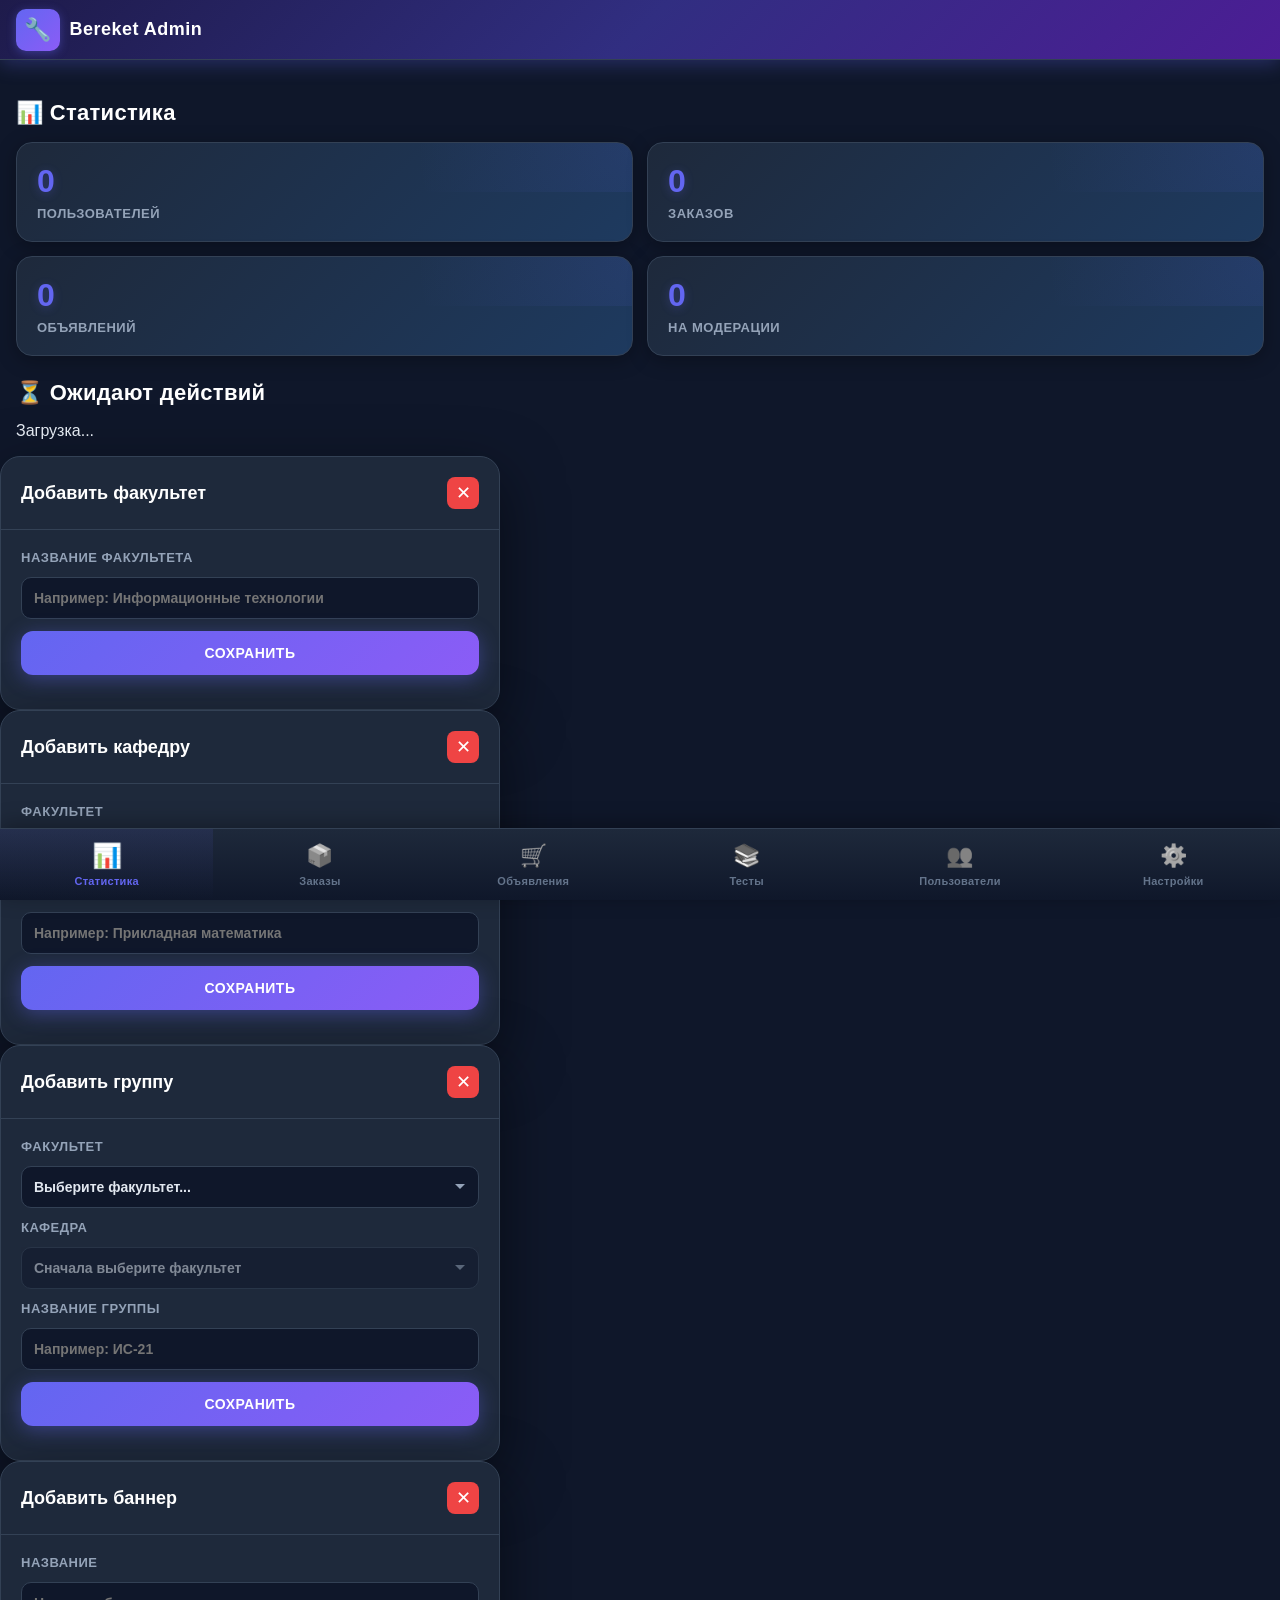
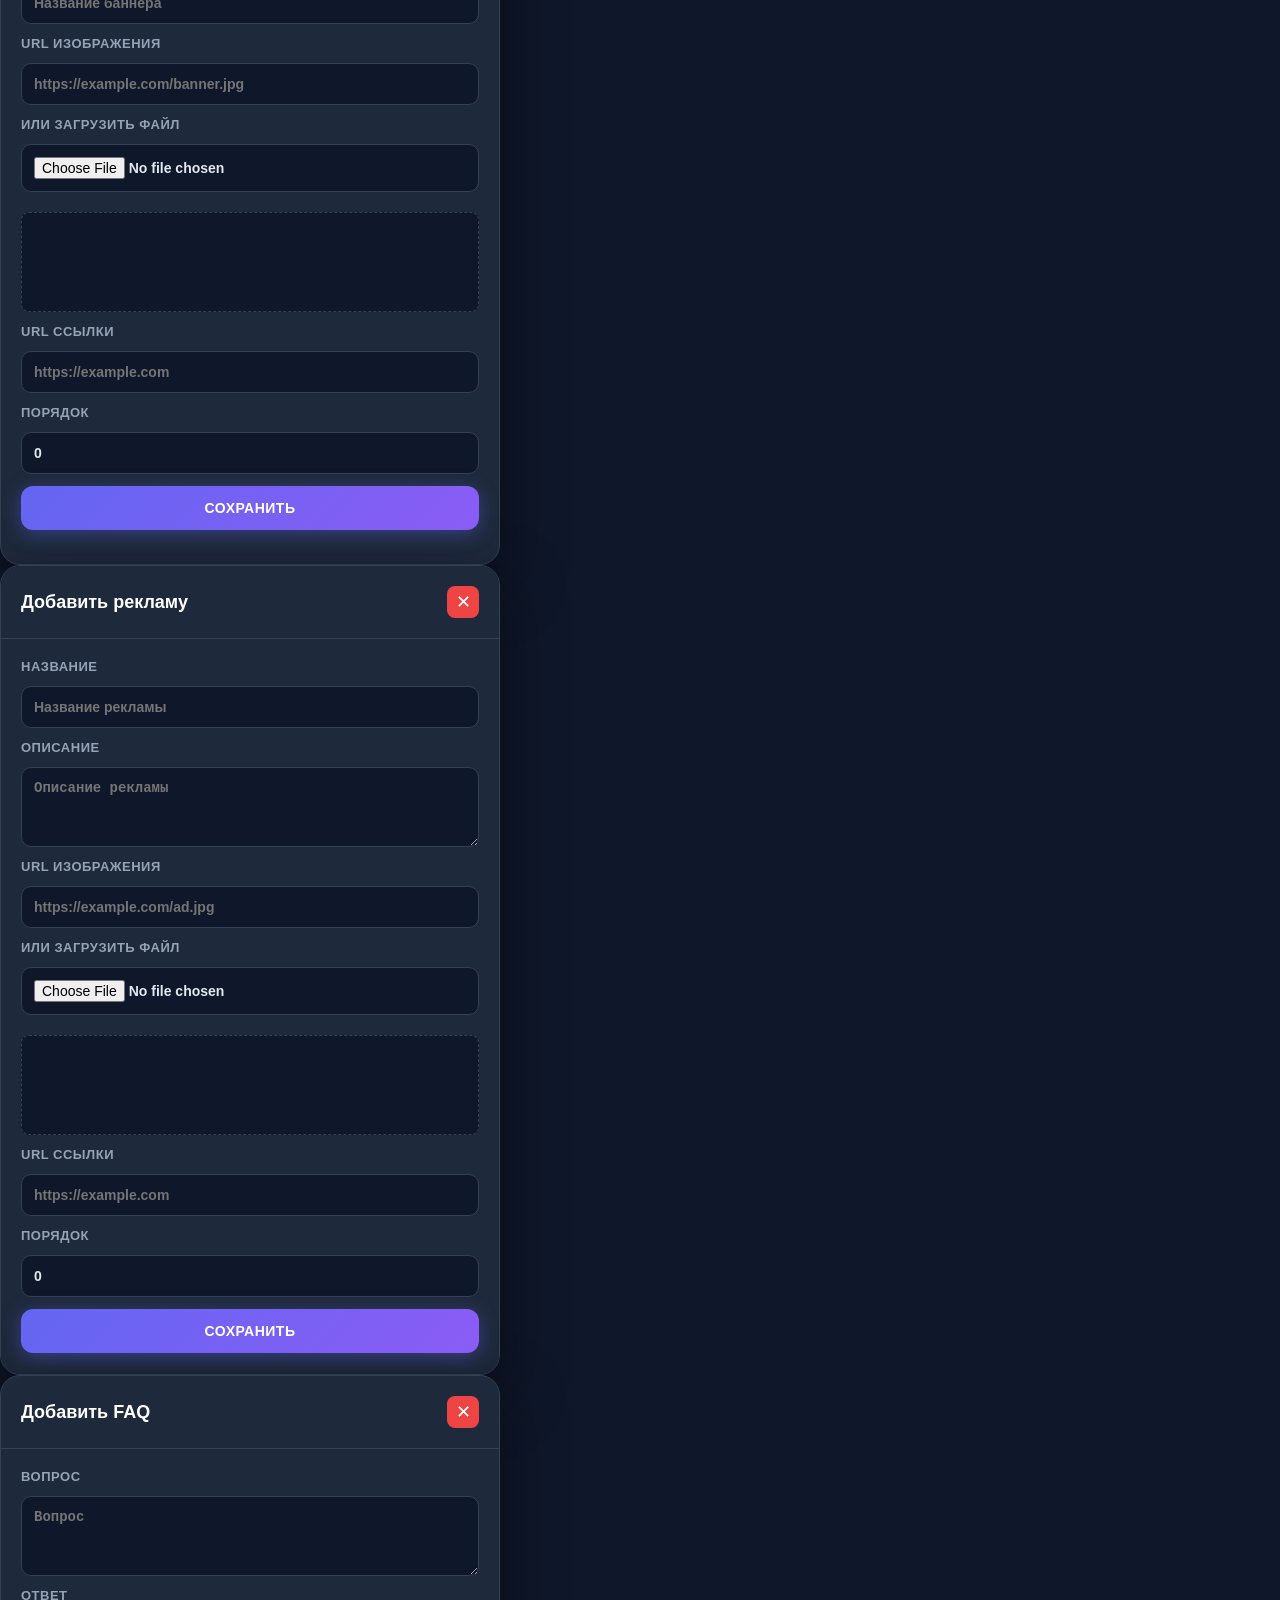
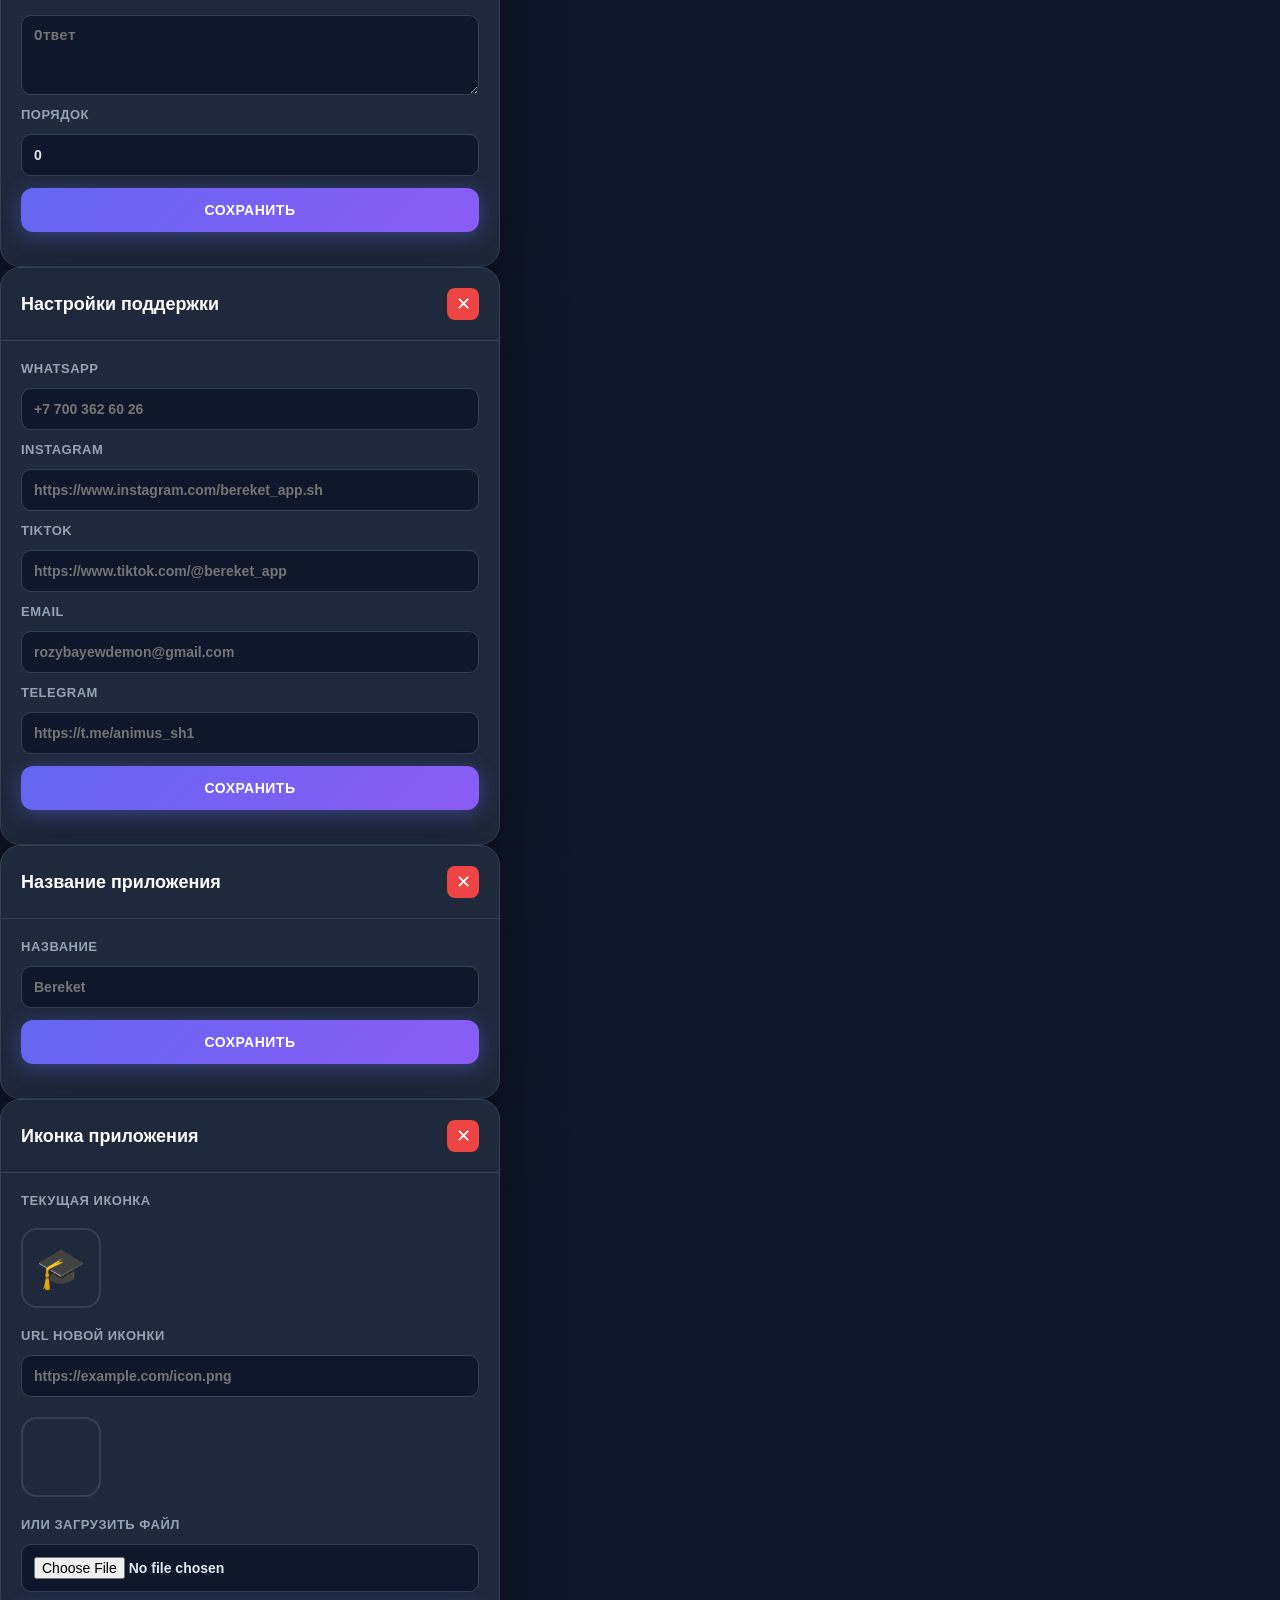
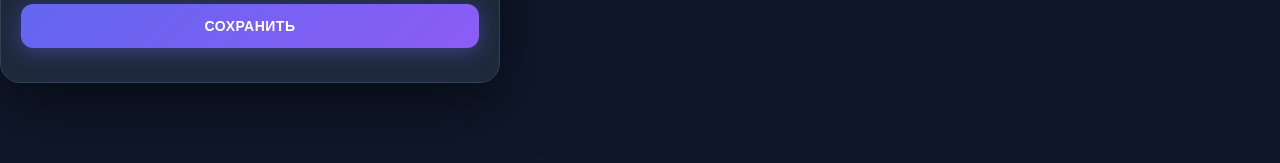
<file: admin/index.html>
<!DOCTYPE html>
<html lang="ru">
<head>
<meta charset="UTF-8">
<meta name="viewport" content="width=device-width, initial-scale=1.0">
<title>Bereket Admin</title>
<script src="https://telegram.org/js/telegram-web-app.js"></script>
<link rel="stylesheet" href="css/style.css">
</head>
<body>

<div id="app">
  <!-- ===== ВЕРХНЯЯ ШАПКА ===== -->
  <header class="topbar">
    <div class="topbar-title">
      <span class="logo-badge">🔧</span>
      <span>Bereket Admin</span>
    </div>
  </header>

  <main class="content">
    <!-- ===== DASHBOARD ===== -->
    <section id="tab-dashboard" class="tab-content active">
      <h2>📊 Статистика</h2>
      <div class="stats-grid">
        <div class="stat-card">
          <div class="stat-value" id="stat-users">0</div>
          <div class="stat-label">Пользователей</div>
        </div>
        <div class="stat-card">
          <div class="stat-value" id="stat-orders">0</div>
          <div class="stat-label">Заказов</div>
        </div>
        <div class="stat-card">
          <div class="stat-value" id="stat-listings">0</div>
          <div class="stat-label">Объявлений</div>
        </div>
        <div class="stat-card">
          <div class="stat-value" id="stat-pending">0</div>
          <div class="stat-label">На модерации</div>
        </div>
      </div>

      <h2>⏳ Ожидают действий</h2>
      <div id="pending-list" class="list">Загрузка...</div>
    </section>

    <!-- ===== ЗАКАЗЫ ===== -->
    <section id="tab-orders" class="tab-content">
      <h2>📦 Заказы</h2>
      <div class="filter-row">
        <select id="order-filter">
          <option value="all">Все</option>
          <option value="awaiting_payment">Ожидают оплаты</option>
          <option value="payment_review">На проверке чека</option>
          <option value="in_progress">В работе</option>
          <option value="done">Готовы</option>
        </select>
      </div>
      <div id="orders-list" class="list">Загрузка...</div>
    </section>

    <!-- ===== ОБЪЯВЛЕНИЯ ===== -->
    <section id="tab-listings" class="tab-content">
      <h2>🛒 Объявления</h2>
      <div class="filter-row">
        <select id="listing-filter">
          <option value="all">Все</option>
          <option value="pending">На модерации</option>
          <option value="approved">Опубликованы</option>
          <option value="rejected">Отклонены</option>
        </select>
      </div>
      <div id="listings-list" class="list">Загрузка...</div>
    </section>

    <!-- ===== ТЕСТЫ ===== -->
    <section id="tab-quizzes" class="tab-content">
      <h2>📚 Тесты</h2>
      <button id="btn-add-quiz" class="btn-primary">+ Добавить тест</button>
      <div class="filter-row">
        <input type="text" id="quiz-search" placeholder="🔍 Поиск по названию или предмету..." class="search-input">
      </div>
      <div id="quizzes-list" class="list">Загрузка...</div>
    </section>

    <!-- ===== ФОРМА ДОБАВЛЕНИЯ ТЕСТА ===== -->
    <div id="quiz-form-overlay" class="overlay hidden">
      <div class="modal">
        <div class="modal-header">
          <h3>Добавить тест</h3>
          <button id="btn-close-quiz-form" class="btn-close">✕</button>
        </div>
        <div class="modal-body">
          <label>Название</label>
          <input type="text" id="quiz-title" placeholder="Например: Математический анализ — Модуль 1">
          <label>Предмет</label>
          <input type="text" id="quiz-subject" placeholder="Например: Математика">
          <label>Описание</label>
          <textarea id="quiz-description" placeholder="Краткое описание..."></textarea>
          <label>Факультет</label>
          <select id="quiz-faculty">
            <option value="">Выберите факультет...</option>
          </select>
          <label>Кафедра</label>
          <select id="quiz-department" disabled>
            <option value="">Сначала выберите факультет</option>
          </select>
          <label>Курс</label>
          <select id="quiz-course">
            <option value="1">1</option>
            <option value="2">2</option>
            <option value="3">3</option>
            <option value="4">4</option>
          </select>
          <label>Группа</label>
          <select id="quiz-group" disabled>
            <option value="">Сначала выберите факультет и кафедру</option>
          </select>
          <label>Цена (₸)</label>
          <input type="number" id="quiz-price" placeholder="3000">
          <label>Пример вопросов (превью)</label>
          <textarea id="quiz-preview" placeholder="1. Вопрос 1&#10;2. Вопрос 2&#10;..."></textarea>
          <button id="btn-save-quiz" class="btn-primary">Сохранить</button>
        </div>
      </div>
    </div>

    <!-- ===== ПОЛЬЗОВАТЕЛИ ===== -->
    <section id="tab-users" class="tab-content">
      <h2>👥 Пользователи</h2>
      <div id="users-list" class="list">Загрузка...</div>
    </section>

    <!-- ===== НАСТРОЙКИ ===== -->
    <section id="tab-settings" class="tab-content">
      <h2>⚙️ Настройки</h2>
      
      <div class="settings-section">
        <h3>🎓 Структура</h3>
        <div class="settings-grid">
          <div class="settings-card">
            <h4>Факультеты</h4>
            <button class="btn-primary" onclick="openFacultyModal()">+ Добавить</button>
            <div id="faculties-list" class="settings-list"></div>
          </div>
          <div class="settings-card">
            <h4>Кафедры</h4>
            <button class="btn-primary" onclick="openDepartmentModal()">+ Добавить</button>
            <div id="departments-list" class="settings-list"></div>
          </div>
          <div class="settings-card">
            <h4>Группы</h4>
            <button class="btn-primary" onclick="openGroupModal()">+ Добавить</button>
            <div id="groups-list" class="settings-list"></div>
          </div>
        </div>
      </div>

      <div class="settings-section">
        <h3>📢 Контент</h3>
        <div class="settings-grid">
          <div class="settings-card">
            <h4>Баннеры</h4>
            <button class="btn-primary" onclick="openBannerModal()">+ Добавить</button>
            <div id="banners-list" class="settings-list"></div>
          </div>
          <div class="settings-card">
            <h4>Реклама</h4>
            <button class="btn-primary" onclick="openAdModal()">+ Добавить</button>
            <div id="ads-list" class="settings-list"></div>
          </div>
        </div>
      </div>

      <div class="settings-section">
        <h3>❓ Информация</h3>
        <div class="settings-grid">
          <div class="settings-card">
            <h4>FAQ</h4>
            <button class="btn-primary" onclick="openFAQModal()">+ Добавить</button>
            <div id="faq-list" class="settings-list"></div>
          </div>
          <div class="settings-card">
            <h4>Поддержка</h4>
            <button class="btn-primary" onclick="openSupportModal()">+ Изменить</button>
            <div id="support-info" class="settings-list"></div>
          </div>
        </div>
      </div>

      <div class="settings-section">
        <h3>🏷️ Брендинг</h3>
        <div class="settings-grid">
          <div class="settings-card">
            <h4>Название приложения</h4>
            <button class="btn-primary" onclick="openAppNameModal()">+ Изменить</button>
            <div id="app-name-info" class="settings-list"></div>
          </div>
          <div class="settings-card">
            <h4>Иконка</h4>
            <button class="btn-primary" onclick="openIconModal()">+ Изменить</button>
            <div id="icon-info" class="settings-list"></div>
          </div>
        </div>
      </div>
    </section>
  </main>

  <!-- ===== НИЖНЕЕ МЕНЮ ===== -->
  <nav class="bottom-nav">
    <button class="nav-item active" data-tab="dashboard">
      <span class="nav-icon">📊</span>
      <span class="nav-label">Статистика</span>
    </button>
    <button class="nav-item" data-tab="orders">
      <span class="nav-icon">📦</span>
      <span class="nav-label">Заказы</span>
    </button>
    <button class="nav-item" data-tab="listings">
      <span class="nav-icon">🛒</span>
      <span class="nav-label">Объявления</span>
    </button>
    <button class="nav-item" data-tab="quizzes">
      <span class="nav-icon">📚</span>
      <span class="nav-label">Тесты</span>
    </button>
    <button class="nav-item" data-tab="users">
      <span class="nav-icon">👥</span>
      <span class="nav-label">Пользователи</span>
    </button>
    <button class="nav-item" data-tab="settings">
      <span class="nav-icon">⚙️</span>
      <span class="nav-label">Настройки</span>
    </button>
  </nav>

  <!-- ===== МОДАЛЬНЫЕ ОКНА ДЛЯ НАСТРОЕК ===== -->

  <!-- Модальное окно для факультета -->
  <div id="faculty-modal" class="modal-overlay hidden">
    <div class="modal">
      <div class="modal-header">
        <h3>Добавить факультет</h3>
        <button class="btn-close" onclick="closeFacultyModal()">✕</button>
      </div>
      <div class="modal-body">
        <label>Название факультета</label>
        <input type="text" id="faculty-name" placeholder="Например: Информационные технологии">
        <button id="btn-save-faculty" class="btn-primary">Сохранить</button>
      </div>
    </div>
  </div>

  <!-- Модальное окно для кафедры -->
  <div id="department-modal" class="modal-overlay hidden">
    <div class="modal">
      <div class="modal-header">
        <h3>Добавить кафедру</h3>
        <button class="btn-close" onclick="closeDepartmentModal()">✕</button>
      </div>
      <div class="modal-body">
        <label>Факультет</label>
        <select id="department-faculty">
          <option value="">Выберите факультет...</option>
        </select>
        <label>Название кафедры</label>
        <input type="text" id="department-name" placeholder="Например: Прикладная математика">
        <button id="btn-save-department" class="btn-primary">Сохранить</button>
      </div>
    </div>
  </div>

  <!-- Модальное окно для группы -->
  <div id="group-modal" class="modal-overlay hidden">
    <div class="modal">
      <div class="modal-header">
        <h3>Добавить группу</h3>
        <button class="btn-close" onclick="closeGroupModal()">✕</button>
      </div>
      <div class="modal-body">
        <label>Факультет</label>
        <select id="group-faculty">
          <option value="">Выберите факультет...</option>
        </select>
        <label>Кафедра</label>
        <select id="group-department" disabled>
          <option value="">Сначала выберите факультет</option>
        </select>
        <label>Название группы</label>
        <input type="text" id="group-name" placeholder="Например: ИС-21">
        <button id="btn-save-group" class="btn-primary">Сохранить</button>
      </div>
    </div>
  </div>

  <!-- Модальное окно для баннера -->
  <div id="banner-modal" class="modal-overlay hidden">
    <div class="modal">
      <div class="modal-header">
        <h3>Добавить баннер</h3>
        <button class="btn-close" onclick="closeBannerModal()">✕</button>
      </div>
      <div class="modal-body">
        <label>Название</label>
        <input type="text" id="banner-title" placeholder="Название баннера">
        <label>URL изображения</label>
        <input type="text" id="banner-image-url" placeholder="https://example.com/banner.jpg">
        <label>Или загрузить файл</label>
        <input type="file" id="banner-file" accept="image/*">
        <div id="banner-preview" class="image-preview"></div>
        <label>URL ссылки</label>
        <input type="text" id="banner-link-url" placeholder="https://example.com">
        <label>Порядок</label>
        <input type="number" id="banner-order" value="0">
        <button id="btn-save-banner" class="btn-primary">Сохранить</button>
      </div>
    </div>
  </div>

  <!-- Модальное окно для рекламы -->
  <div id="ad-modal" class="modal-overlay hidden">
    <div class="modal">
      <div class="modal-header">
        <h3>Добавить рекламу</h3>
        <button class="btn-close" onclick="closeAdModal()">✕</button>
      </div>
      <div class="modal-body">
        <label>Название</label>
        <input type="text" id="ad-title" placeholder="Название рекламы">
        <label>Описание</label>
        <textarea id="ad-description" placeholder="Описание рекламы"></textarea>
        <label>URL изображения</label>
        <input type="text" id="ad-image-url" placeholder="https://example.com/ad.jpg">
        <label>Или загрузить файл</label>
        <input type="file" id="ad-file" accept="image/*">
        <div id="ad-preview" class="image-preview"></div>
        <label>URL ссылки</label>
        <input type="text" id="ad-link-url" placeholder="https://example.com">
        <label>Порядок</label>
        <input type="number" id="ad-order" value="0">
        <button id="btn-save-ad" class="btn-primary">Сохранить</button>
      </div>
    </div>
  </div>

  <!-- Модальное окно для FAQ -->
  <div id="faq-modal" class="modal-overlay hidden">
    <div class="modal">
      <div class="modal-header">
        <h3>Добавить FAQ</h3>
        <button class="btn-close" onclick="closeFAQModal()">✕</button>
      </div>
      <div class="modal-body">
        <label>Вопрос</label>
        <textarea id="faq-question" placeholder="Вопрос"></textarea>
        <label>Ответ</label>
        <textarea id="faq-answer" placeholder="Ответ"></textarea>
        <label>Порядок</label>
        <input type="number" id="faq-order" value="0">
        <button id="btn-save-faq" class="btn-primary">Сохранить</button>
      </div>
    </div>
  </div>

  <!-- Модальное окно для поддержки -->
  <div id="support-modal" class="modal-overlay hidden">
    <div class="modal">
      <div class="modal-header">
        <h3>Настройки поддержки</h3>
        <button class="btn-close" onclick="closeSupportModal()">✕</button>
      </div>
      <div class="modal-body">
        <label>WhatsApp</label>
        <input type="text" id="support-whatsapp" placeholder="+7 700 362 60 26">
        <label>Instagram</label>
        <input type="text" id="support-instagram" placeholder="https://www.instagram.com/bereket_app.sh">
        <label>TikTok</label>
        <input type="text" id="support-tiktok" placeholder="https://www.tiktok.com/@bereket_app">
        <label>Email</label>
        <input type="text" id="support-email" placeholder="rozybayewdemon@gmail.com">
        <label>Telegram</label>
        <input type="text" id="support-telegram" placeholder="https://t.me/animus_sh1">
        <button id="btn-save-support" class="btn-primary">Сохранить</button>
      </div>
    </div>
  </div>

  <!-- Модальное окно для названия приложения -->
  <div id="app-name-modal" class="modal-overlay hidden">
    <div class="modal">
      <div class="modal-header">
        <h3>Название приложения</h3>
        <button class="btn-close" onclick="closeAppNameModal()">✕</button>
      </div>
      <div class="modal-body">
        <label>Название</label>
        <input type="text" id="app-name-input" placeholder="Bereket">
        <button id="btn-save-app-name" class="btn-primary">Сохранить</button>
      </div>
    </div>
  </div>

  <!-- Модальное окно для иконки -->
  <div id="icon-modal" class="modal-overlay hidden">
    <div class="modal">
      <div class="modal-header">
        <h3>Иконка приложения</h3>
        <button class="btn-close" onclick="closeIconModal()">✕</button>
      </div>
      <div class="modal-body">
        <label>Текущая иконка</label>
        <div id="current-icon" class="icon-preview">🎓</div>
        <label>URL новой иконки</label>
        <input type="text" id="icon-url" placeholder="https://example.com/icon.png">
        <div id="icon-preview" class="icon-preview"></div>
        <label>Или загрузить файл</label>
        <input type="file" id="icon-file" accept="image/*">
        <button id="btn-save-icon" class="btn-primary">Сохранить</button>
      </div>
    </div>
  </div>
</div>

<script src="js/app.js"></script>
</body>
</html>
</file>
<file: admin/css/style.css>
:root {
  --bg: #0f172a;
  --text: #e2e8f0;
  --accent: #6366f1;
  --accent-2: #8b5cf6;
  --secondary-bg: #1e293b;
  --border: #334155;
  --success: #22c55e;
  --warning: #f59e0b;
  --danger: #ef4444;
}

* { box-sizing: border-box; }

body {
  margin: 0;
  font-family: -apple-system, BlinkMacSystemFont, "Segoe UI", Roboto, sans-serif;
  background: var(--bg);
  color: var(--text);
}

#app {
  min-height: 100vh;
  padding-bottom: 80px;
}

/* ===== ВЕРХНЯЯ ШАПКА ===== */

.topbar {
  position: sticky;
  top: 0;
  z-index: 20;
  height: 60px;
  display: flex;
  align-items: center;
  justify-content: space-between;
  padding: 0 16px;
  background: linear-gradient(135deg, #1e1b4b 0%, #312e81 50%, #4c1d95 100%);
  color: #fff;
  box-shadow: 0 4px 20px rgba(99, 102, 241, 0.3);
  border-bottom: 1px solid var(--border);
}

.topbar-title {
  display: flex;
  align-items: center;
  gap: 10px;
  font-size: 18px;
  font-weight: 700;
  letter-spacing: 0.5px;
}

.logo-badge {
  font-size: 22px;
  background: linear-gradient(135deg, var(--accent), var(--accent-2));
  padding: 8px;
  border-radius: 10px;
  box-shadow: 0 2px 10px rgba(99, 102, 241, 0.4);
}

/* ===== КОНТЕНТ ===== */

.content { padding: 16px; }

.tab-content { display: none; }
.tab-content.active { display: block; }

h2 {
  font-size: 22px;
  margin: 24px 0 16px;
  font-weight: 700;
  color: #fff;
  letter-spacing: 0.3px;
}

/* ===== СТАТИСТИКА ===== */

.stats-grid {
  display: grid;
  grid-template-columns: repeat(2, 1fr);
  gap: 14px;
  margin-bottom: 24px;
}

.stat-card {
  background: linear-gradient(135deg, var(--secondary-bg), #1e3a5f);
  border-radius: 16px;
  padding: 20px;
  box-shadow: 0 4px 20px rgba(0, 0, 0, 0.3);
  border: 1px solid var(--border);
  position: relative;
  overflow: hidden;
}

.stat-card::before {
  content: '';
  position: absolute;
  top: -50%;
  right: -50%;
  width: 100%;
  height: 100%;
  background: radial-gradient(circle, rgba(99, 102, 241, 0.1) 0%, transparent 70%);
}

.stat-value {
  font-size: 32px;
  font-weight: 800;
  color: var(--accent);
  margin-bottom: 6px;
  text-shadow: 0 2px 10px rgba(99, 102, 241, 0.3);
  position: relative;
  z-index: 1;
}

.stat-label {
  font-size: 13px;
  color: #94a3b8;
  font-weight: 600;
  text-transform: uppercase;
  letter-spacing: 0.5px;
  position: relative;
  z-index: 1;
}

/* ===== СПИСКИ ===== */

.list {
  display: flex;
  flex-direction: column;
  gap: 12px;
}

.card {
  background: var(--secondary-bg);
  border-radius: 16px;
  padding: 16px;
  box-shadow: 0 4px 20px rgba(0, 0, 0, 0.3);
  border: 1px solid var(--border);
  position: relative;
  overflow: hidden;
}

.card::before {
  content: '';
  position: absolute;
  top: 0;
  left: 0;
  right: 0;
  height: 3px;
  background: linear-gradient(90deg, var(--accent), var(--accent-2));
}

.card-title {
  font-weight: 700;
  font-size: 16px;
  margin-bottom: 8px;
  color: #fff;
}

.card-desc {
  font-size: 14px;
  color: #94a3b8;
  margin-bottom: 10px;
  line-height: 1.5;
}

.card-meta {
  font-size: 12px;
  color: #64748b;
  margin-bottom: 10px;
  font-weight: 500;
}

.card-price {
  font-weight: 800;
  font-size: 18px;
  color: var(--accent);
  margin-bottom: 10px;
  text-shadow: 0 2px 10px rgba(99, 102, 241, 0.3);
}

/* ===== СТАТУСЫ ===== */

.status-badge {
  display: inline-block;
  padding: 6px 14px;
  border-radius: 999px;
  font-size: 11px;
  font-weight: 700;
  text-transform: uppercase;
  letter-spacing: 0.5px;
  box-shadow: 0 2px 10px rgba(0, 0, 0, 0.2);
}

.status-pending {
  background: linear-gradient(135deg, #f59e0b, #d97706);
  color: #fff;
}

.status-approved {
  background: linear-gradient(135deg, #22c55e, #16a34a);
  color: #fff;
}

.status-rejected {
  background: linear-gradient(135deg, #ef4444, #dc2626);
  color: #fff;
}

.status-awaiting_payment {
  background: linear-gradient(135deg, #3b82f6, #2563eb);
  color: #fff;
}

.status-payment_review {
  background: linear-gradient(135deg, #f59e0b, #d97706);
  color: #fff;
}

.status-in_progress {
  background: linear-gradient(135deg, #8b5cf6, #7c3aed);
  color: #fff;
}

.status-done {
  background: linear-gradient(135deg, #22c55e, #16a34a);
  color: #fff;
}

/* ===== КНОПКИ ===== */

.btn-primary {
  border: none;
  border-radius: 12px;
  padding: 14px;
  font-size: 14px;
  font-weight: 700;
  width: 100%;
  cursor: pointer;
  background: linear-gradient(135deg, var(--accent), var(--accent-2));
  color: #fff;
  margin-bottom: 14px;
  box-shadow: 0 4px 20px rgba(99, 102, 241, 0.4);
  transition: all 0.3s ease;
  text-transform: uppercase;
  letter-spacing: 0.5px;
}

.btn-primary:hover {
  transform: translateY(-2px);
  box-shadow: 0 6px 30px rgba(99, 102, 241, 0.5);
}

.btn-success {
  background: linear-gradient(135deg, #22c55e, #16a34a);
  color: #fff;
  border: none;
  border-radius: 10px;
  padding: 10px 18px;
  font-size: 13px;
  font-weight: 700;
  cursor: pointer;
  box-shadow: 0 4px 15px rgba(34, 197, 94, 0.3);
  transition: all 0.3s ease;
}

.btn-danger {
  background: linear-gradient(135deg, #ef4444, #dc2626);
  color: #fff;
  border: none;
  border-radius: 10px;
  padding: 10px 18px;
  font-size: 13px;
  font-weight: 700;
  cursor: pointer;
  box-shadow: 0 4px 15px rgba(239, 68, 68, 0.3);
  transition: all 0.3s ease;
}

.btn-row {
  display: flex;
  gap: 10px;
  margin-top: 12px;
}

.btn-row button {
  flex: 1;
}

/* ===== ФИЛЬТРЫ ===== */

.filter-row {
  margin-bottom: 14px;
}

.filter-row select,
.filter-row input {
  width: 100%;
  padding: 12px;
  border-radius: 12px;
  border: 1px solid var(--border);
  font-size: 14px;
  background: var(--secondary-bg);
  color: var(--text);
  font-weight: 600;
  box-shadow: 0 4px 15px rgba(0, 0, 0, 0.2);
  cursor: pointer;
}

.filter-row input {
  cursor: text;
}

.filter-row input::placeholder {
  color: #64748b;
}

/* ===== НИЖНЕЕ МЕНЮ ===== */

.bottom-nav {
  position: fixed;
  left: 0;
  right: 0;
  bottom: 0;
  height: 72px;
  display: flex;
  background: linear-gradient(180deg, #1e293b 0%, #0f172a 100%);
  border-top: 1px solid var(--border);
  z-index: 20;
  padding-bottom: env(safe-area-inset-bottom, 0);
  box-shadow: 0 -4px 20px rgba(0, 0, 0, 0.3);
}

.nav-item {
  flex: 1;
  border: none;
  background: transparent;
  display: flex;
  flex-direction: column;
  align-items: center;
  justify-content: center;
  gap: 6px;
  font-size: 11px;
  color: #64748b;
  cursor: pointer;
  transition: all 0.3s ease;
  font-weight: 600;
}

.nav-item.active {
  color: var(--accent);
  background: linear-gradient(180deg, rgba(99, 102, 241, 0.1) 0%, transparent 100%);
}

.nav-icon {
  font-size: 22px;
  filter: grayscale(100%);
  transition: all 0.3s ease;
}

.nav-item.active .nav-icon {
  filter: grayscale(0%);
  transform: scale(1.1);
}

.nav-label {
  font-weight: 600;
  letter-spacing: 0.3px;
}

/* ===== АНИМАЦИИ ===== */

@keyframes fadeIn {
  from { opacity: 0; transform: translateY(10px); }
  to { opacity: 1; transform: translateY(0); }
}

.tab-content.active {
  animation: fadeIn 0.3s ease;
}

.card {
  transition: transform 0.2s ease, box-shadow 0.2s ease;
}

.card:active {
  transform: scale(0.97);
}

/* ===== ПРОФЕССИОНАЛЬНЫЕ АКЦЕНТЫ ===== */

.admin-badge {
  display: inline-block;
  background: linear-gradient(135deg, var(--accent), var(--accent-2));
  color: #fff;
  padding: 4px 12px;
  border-radius: 999px;
  font-size: 10px;
  font-weight: 700;
  text-transform: uppercase;
  letter-spacing: 1px;
  box-shadow: 0 2px 10px rgba(99, 102, 241, 0.4);
}

/* ===== МОДАЛЬНОЕ ОКНО ===== */

.overlay {
  position: fixed;
  inset: 0;
  background: rgba(0, 0, 0, 0.8);
  z-index: 100;
  display: flex;
  align-items: center;
  justify-content: center;
  padding: 16px;
}

.overlay.hidden { display: none; }

.modal {
  background: var(--secondary-bg);
  border-radius: 20px;
  max-width: 500px;
  width: 100%;
  max-height: 90vh;
  overflow-y: auto;
  box-shadow: 0 20px 60px rgba(0, 0, 0, 0.5);
  border: 1px solid var(--border);
}

.modal-header {
  display: flex;
  align-items: center;
  justify-content: space-between;
  padding: 20px;
  border-bottom: 1px solid var(--border);
}

.modal-header h3 {
  margin: 0;
  font-size: 18px;
  color: #fff;
}

.btn-close {
  background: var(--danger);
  color: #fff;
  border: none;
  border-radius: 8px;
  width: 32px;
  height: 32px;
  font-size: 18px;
  cursor: pointer;
  display: flex;
  align-items: center;
  justify-content: center;
}

.modal-body {
  padding: 20px;
  display: flex;
  flex-direction: column;
  gap: 12px;
}

.modal-body label {
  font-size: 13px;
  color: #94a3b8;
  font-weight: 600;
  text-transform: uppercase;
  letter-spacing: 0.5px;
}

.modal-body input,
.modal-body textarea,
.modal-body select {
  width: 100%;
  padding: 12px;
  border-radius: 10px;
  border: 1px solid var(--border);
  background: var(--bg);
  color: var(--text);
  font-size: 14px;
  font-weight: 600;
}

.modal-body textarea {
  min-height: 80px;
  resize: vertical;
}

.modal-body select {
  cursor: pointer;
  appearance: none;
  background-image: url("data:image/svg+xml,%3Csvg xmlns='http://www.w3.org/2000/svg' width='12' height='12' viewBox='0 0 12 12'%3E%3Cpath fill='%2394a3b8' d='M6 8L1 3h10z'/%3E%3C/svg%3E");
  background-repeat: no-repeat;
  background-position: right 12px center;
  padding-right: 36px;
}

.modal-body select:disabled {
  opacity: 0.5;
  cursor: not-allowed;
}

.modal-body input:focus,
.modal-body textarea:focus,
.modal-body select:focus {
  outline: none;
  border-color: var(--accent);
  box-shadow: 0 0 0 3px rgba(99, 102, 241, 0.2);
}

/* ===== Дополнительные стили для карточек ===== */

.user-info {
  display: flex;
  align-items: center;
  gap: 8px;
  margin-bottom: 8px;
}

.profile-link {
  color: var(--accent);
  text-decoration: none;
  font-size: 12px;
  font-weight: 600;
  padding: 6px 12px;
  border-radius: 999px;
  background: rgba(99, 102, 241, 0.1);
  transition: all 0.2s ease;
  border: none;
  cursor: pointer;
  display: inline-flex;
  align-items: center;
  justify-content: center;
}

.profile-link:hover {
  background: rgba(99, 102, 241, 0.2);
  transform: translateY(-1px);
}

.profile-link:active {
  transform: translateY(0);
}

.user-photo {
  width: 40px;
  height: 40px;
  border-radius: 50%;
  object-fit: cover;
  background: var(--secondary-bg);
  border: 2px solid var(--accent);
}

.admin-badge-small {
  display: inline-block;
  background: linear-gradient(135deg, #22c55e, #16a34a);
  color: #fff;
  padding: 2px 8px;
  border-radius: 999px;
  font-size: 10px;
  font-weight: 700;
  text-transform: uppercase;
  letter-spacing: 0.5px;
}

.guest-badge-small {
  display: inline-block;
  background: linear-gradient(135deg, #64748b, #475569);
  color: #fff;
  padding: 2px 8px;
  border-radius: 999px;
  font-size: 10px;
  font-weight: 700;
  text-transform: uppercase;
  letter-spacing: 0.5px;
}

/* ===== Карточка пользователя ===== */

.user-card {
  cursor: default;
}

.user-header {
  display: flex;
  align-items: center;
  gap: 12px;
  margin-bottom: 16px;
  padding-bottom: 16px;
  border-bottom: 1px solid var(--border);
}

.user-avatar {
  width: 50px;
  height: 50px;
  border-radius: 50%;
  background: linear-gradient(135deg, var(--accent), var(--accent-2));
  display: flex;
  align-items: center;
  justify-content: center;
  font-size: 20px;
  color: #fff;
  font-weight: 700;
  flex-shrink: 0;
}

.user-info {
  flex: 1;
}

.user-name {
  font-size: 16px;
  font-weight: 700;
  color: #fff;
  margin-bottom: 4px;
}

.user-username {
  font-size: 13px;
  color: #94a3b8;
  font-weight: 500;
}

.user-status {
  margin-left: auto;
}

.user-details {
  display: flex;
  flex-direction: column;
  gap: 10px;
  margin-bottom: 16px;
}

.user-detail {
  display: flex;
  justify-content: space-between;
  align-items: center;
}

.detail-label {
  font-size: 12px;
  color: #94a3b8;
  font-weight: 600;
}

.detail-value {
  font-size: 13px;
  color: #e2e8f0;
  font-weight: 500;
}

.user-actions {
  display: flex;
  justify-content: flex-end;
}

.listing-card {
  cursor: pointer;
  transition: transform 0.2s ease;
}

.listing-card:hover {
  transform: translateY(-2px);
}

.listing-info {
  font-size: 12px;
  color: #94a3b8;
  margin-top: 8px;
  padding: 8px;
  background: rgba(99, 102, 241, 0.05);
  border-radius: 8px;
}

/* ===== Стили для настроек ===== */

#tab-settings .settings-section {
  margin-bottom: 32px;
}

#tab-settings .settings-section h3 {
  font-size: 18px;
  font-weight: 700;
  margin-bottom: 16px;
  color: var(--text);
}

.settings-grid {
  display: grid;
  grid-template-columns: repeat(auto-fit, minmax(280px, 1fr));
  gap: 16px;
}

.settings-card {
  background: var(--secondary-bg);
  border-radius: 12px;
  padding: 16px;
  border: 1px solid var(--border);
}

.settings-card h4 {
  font-size: 14px;
  font-weight: 600;
  margin-bottom: 12px;
  color: var(--text);
}

.settings-card button {
  width: 100%;
  margin-bottom: 12px;
}

.settings-list {
  max-height: 200px;
  overflow-y: auto;
}

.settings-item {
  display: flex;
  justify-content: space-between;
  align-items: center;
  padding: 8px 12px;
  background: var(--bg);
  border-radius: 8px;
  margin-bottom: 8px;
  font-size: 13px;
}

.settings-item button {
  width: auto;
  padding: 4px 8px;
  font-size: 11px;
  margin: 0;
}

.settings-item button.btn-danger {
  background: rgba(239, 68, 68, 0.1);
  color: var(--danger);
}

.settings-item button.btn-danger:hover {
  background: rgba(239, 68, 68, 0.2);
}

/* ===== Превью изображений ===== */

.image-preview {
  margin-top: 8px;
  padding: 8px;
  background: var(--bg);
  border-radius: 8px;
  border: 1px dashed var(--border);
  min-height: 100px;
  display: flex;
  align-items: center;
  justify-content: center;
}

.image-preview img {
  max-width: 100%;
  max-height: 200px;
  border-radius: 8px;
}

.image-preview.empty {
  color: #64748b;
  font-size: 13px;
}

.icon-preview {
  width: 80px;
  height: 80px;
  border-radius: 16px;
  background: var(--secondary-bg);
  display: flex;
  align-items: center;
  justify-content: center;
  font-size: 40px;
  margin: 8px 0;
  border: 2px solid var(--border);
}

.icon-preview img {
  width: 100%;
  height: 100%;
  border-radius: 16px;
  object-fit: cover;
}
</file>
